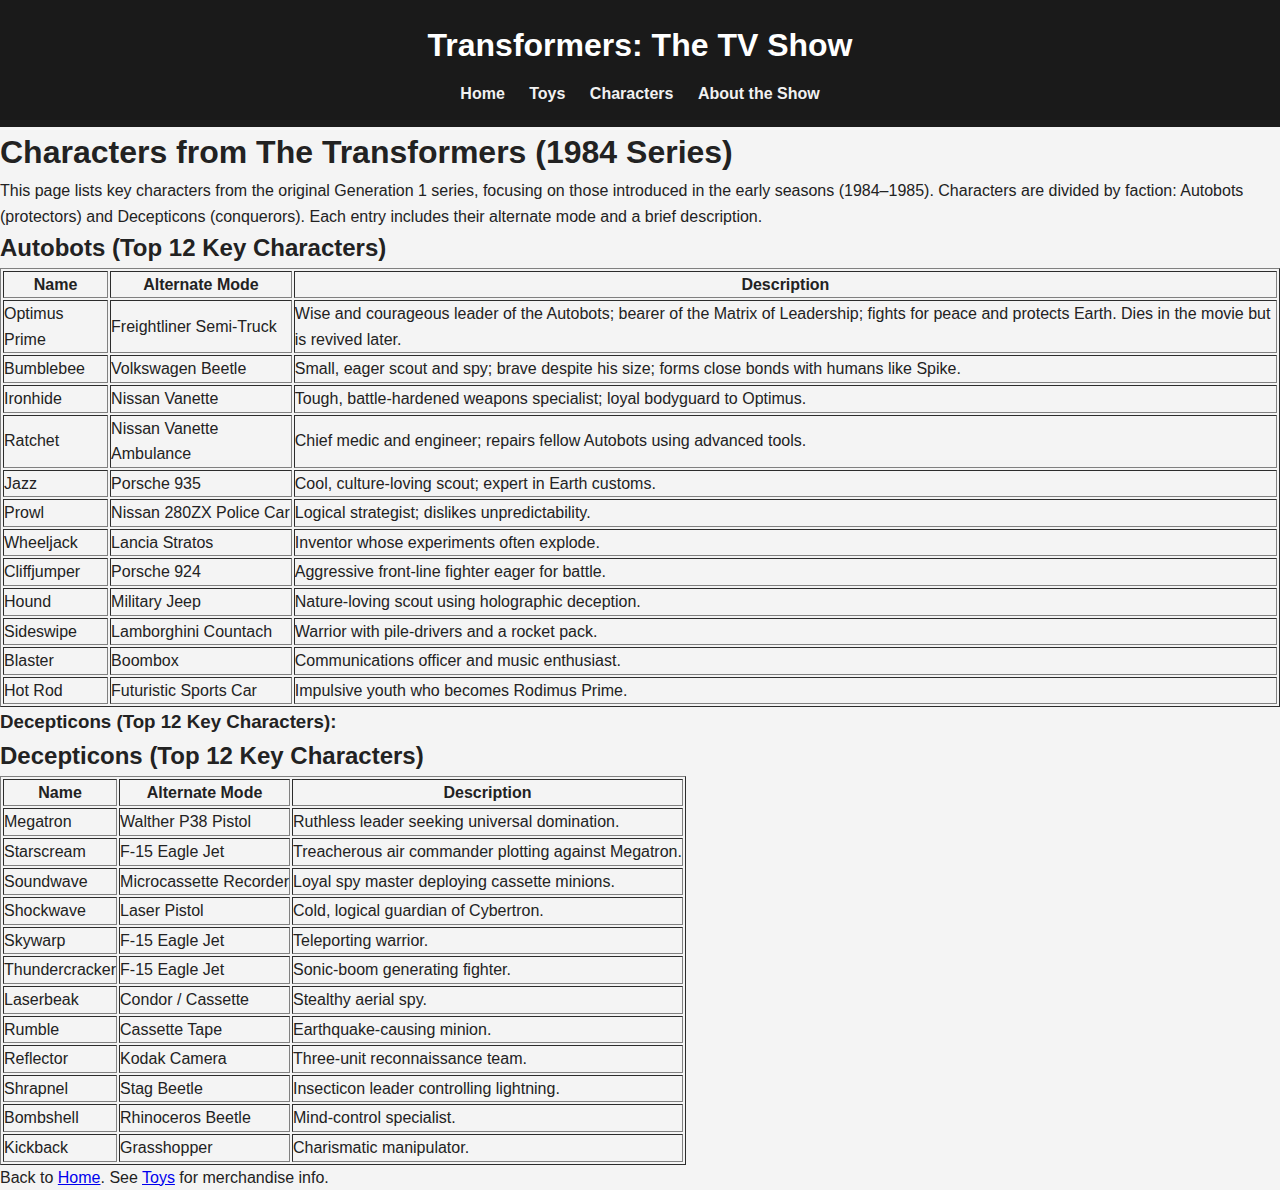
<file: Characters.html>
<!DOCTYPE html>
<html lang="en">
<head>
    <meta charset="UTF-8">
    <meta name="viewport" content="width=device-width, initial-scale=1.0">
    <title> Characters from The Transformers (1984 Series)</title>
    <link rel="stylesheet" href="style/style.css">
</head>
    <header>
        <h1>Transformers: The TV Show</h1>
        <nav>
            <a href="index.html">Home</a>
            <a href="toys.html">Toys</a>
            <a href="Characters.html">Characters</a>
            <a href="#about">About the Show</a>
        </nav>
    </header>
<body>
<h1>Characters from The Transformers (1984 Series)</h1>

<p>
This page lists key characters from the original Generation 1 series, focusing on those introduced
in the early seasons (1984–1985). Characters are divided by faction: Autobots (protectors)
and Decepticons (conquerors). Each entry includes their alternate mode and a brief description.
</p>

<h2>Autobots (Top 12 Key Characters)</h2>

<table border="1" cellpadding="6">
  <tr>
    <th>Name</th>
    <th>Alternate Mode</th>
    <th>Description</th>
  </tr>
  <tr>
    <td>Optimus Prime</td>
    <td>Freightliner Semi-Truck</td>
    <td>Wise and courageous leader of the Autobots; bearer of the Matrix of Leadership; fights for peace and protects Earth. Dies in the movie but is revived later.</td>
  </tr>
  <tr>
    <td>Bumblebee</td>
    <td>Volkswagen Beetle</td>
    <td>Small, eager scout and spy; brave despite his size; forms close bonds with humans like Spike.</td>
  </tr>
  <tr>
    <td>Ironhide</td>
    <td>Nissan Vanette</td>
    <td>Tough, battle-hardened weapons specialist; loyal bodyguard to Optimus.</td>
  </tr>
  <tr>
    <td>Ratchet</td>
    <td>Nissan Vanette Ambulance</td>
    <td>Chief medic and engineer; repairs fellow Autobots using advanced tools.</td>
  </tr>
  <tr>
    <td>Jazz</td>
    <td>Porsche 935</td>
    <td>Cool, culture-loving scout; expert in Earth customs.</td>
  </tr>
  <tr>
    <td>Prowl</td>
    <td>Nissan 280ZX Police Car</td>
    <td>Logical strategist; dislikes unpredictability.</td>
  </tr>
  <tr>
    <td>Wheeljack</td>
    <td>Lancia Stratos</td>
    <td>Inventor whose experiments often explode.</td>
  </tr>
  <tr>
    <td>Cliffjumper</td>
    <td>Porsche 924</td>
    <td>Aggressive front-line fighter eager for battle.</td>
  </tr>
  <tr>
    <td>Hound</td>
    <td>Military Jeep</td>
    <td>Nature-loving scout using holographic deception.</td>
  </tr>
  <tr>
    <td>Sideswipe</td>
    <td>Lamborghini Countach</td>
    <td>Warrior with pile-drivers and a rocket pack.</td>
  </tr>
  <tr>
    <td>Blaster</td>
    <td>Boombox</td>
    <td>Communications officer and music enthusiast.</td>
  </tr>
  <tr>
    <td>Hot Rod</td>
    <td>Futuristic Sports Car</td>
    <td>Impulsive youth who becomes Rodimus Prime.</td>
  </tr>
</table>

  <h3>Decepticons (Top 12 Key Characters): </h3>

<h2>Decepticons (Top 12 Key Characters)</h2>

<table border="1" cellpadding="6">
  <tr>
    <th>Name</th>
    <th>Alternate Mode</th>
    <th>Description</th>
  </tr>
  <tr>
    <td>Megatron</td>
    <td>Walther P38 Pistol</td>
    <td>Ruthless leader seeking universal domination.</td>
  </tr>
  <tr>
    <td>Starscream</td>
    <td>F-15 Eagle Jet</td>
    <td>Treacherous air commander plotting against Megatron.</td>
  </tr>
  <tr>
    <td>Soundwave</td>
    <td>Microcassette Recorder</td>
    <td>Loyal spy master deploying cassette minions.</td>
  </tr>
  <tr>
    <td>Shockwave</td>
    <td>Laser Pistol</td>
    <td>Cold, logical guardian of Cybertron.</td>
  </tr>
  <tr>
    <td>Skywarp</td>
    <td>F-15 Eagle Jet</td>
    <td>Teleporting warrior.</td>
  </tr>
  <tr>
    <td>Thundercracker</td>
    <td>F-15 Eagle Jet</td>
    <td>Sonic-boom generating fighter.</td>
  </tr>
  <tr>
    <td>Laserbeak</td>
    <td>Condor / Cassette</td>
    <td>Stealthy aerial spy.</td>
  </tr>
  <tr>
    <td>Rumble</td>
    <td>Cassette Tape</td>
    <td>Earthquake-causing minion.</td>
  </tr>
  <tr>
    <td>Reflector</td>
    <td>Kodak Camera</td>
    <td>Three-unit reconnaissance team.</td>
  </tr>
  <tr>
    <td>Shrapnel</td>
    <td>Stag Beetle</td>
    <td>Insecticon leader controlling lightning.</td>
  </tr>
  <tr>
    <td>Bombshell</td>
    <td>Rhinoceros Beetle</td>
    <td>Mind-control specialist.</td>
  </tr>
  <tr>
    <td>Kickback</td>
    <td>Grasshopper</td>
    <td>Charismatic manipulator.</td>
  </tr>
  </table>
  </body>
  <p>
Back to <a href="#">Home</a>. See <a href="#">Toys</a> for merchandise info.
</p>
</body>
</html>
</file>
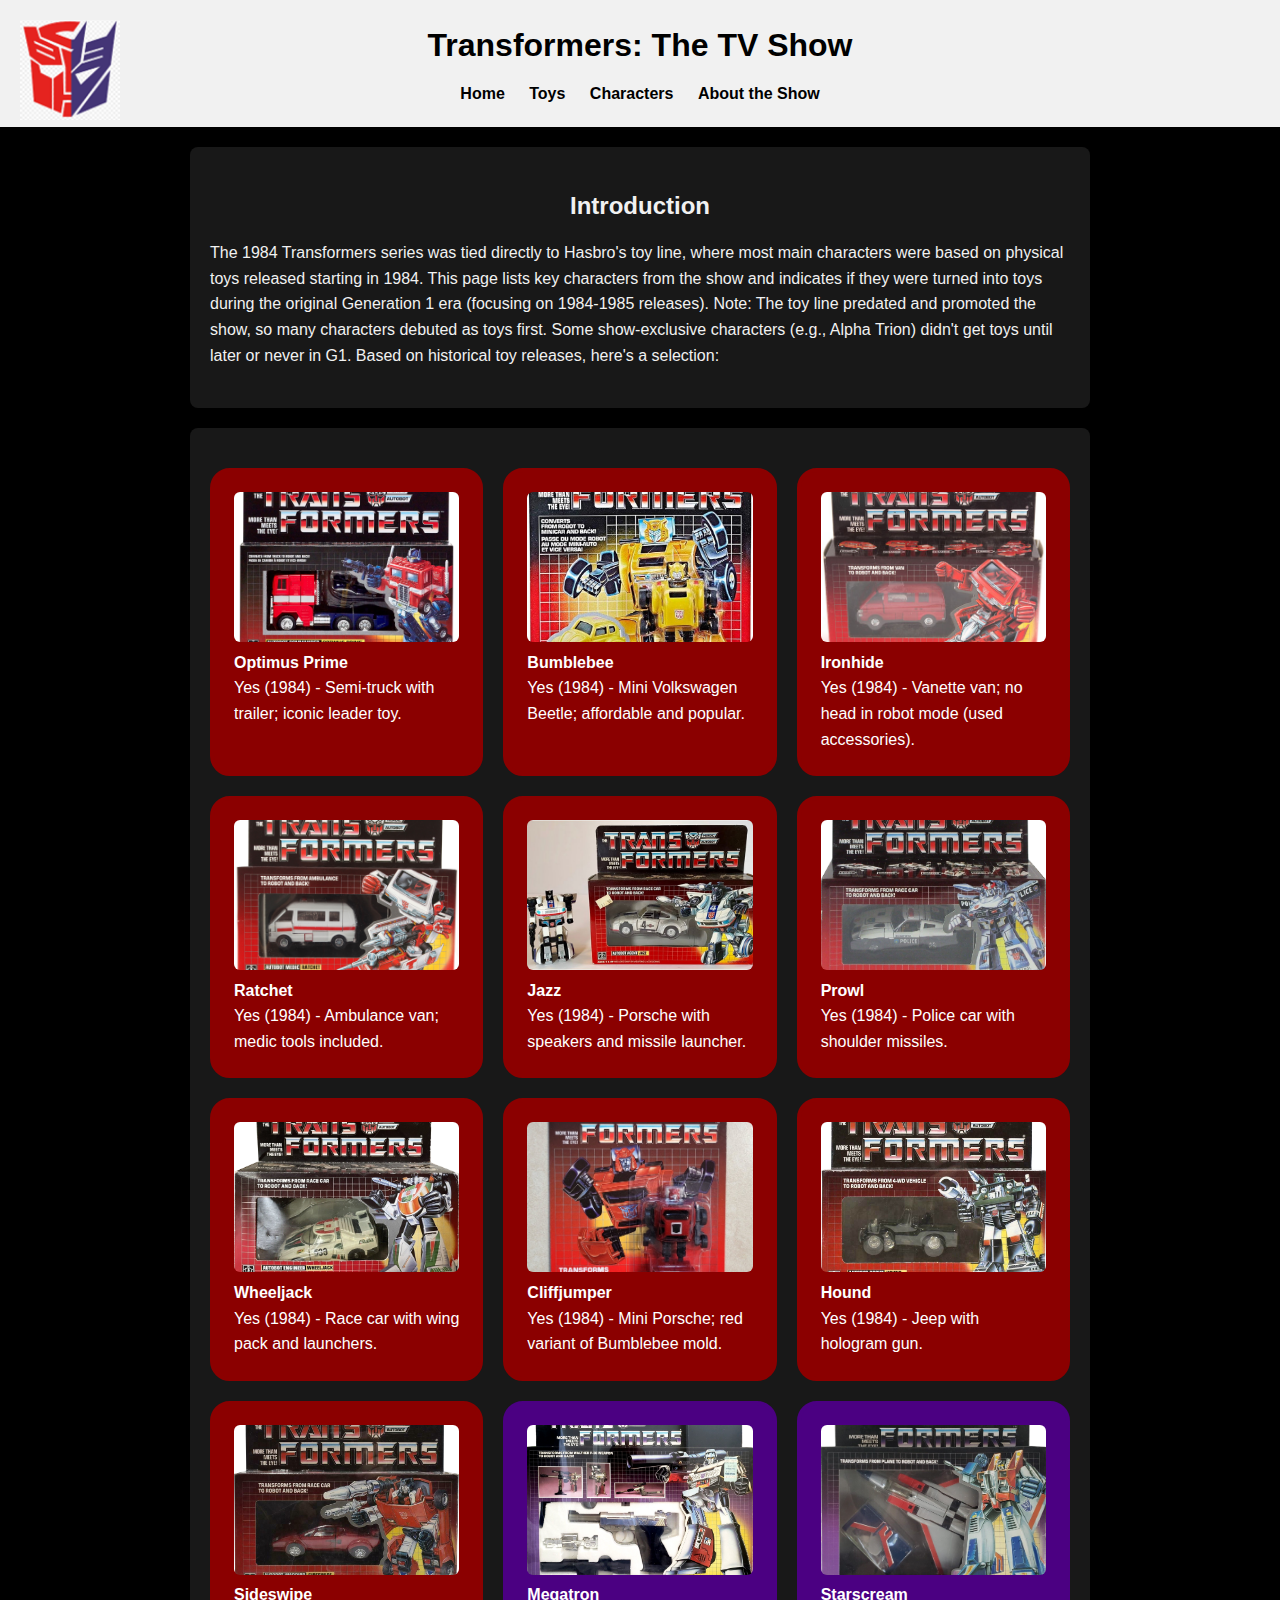
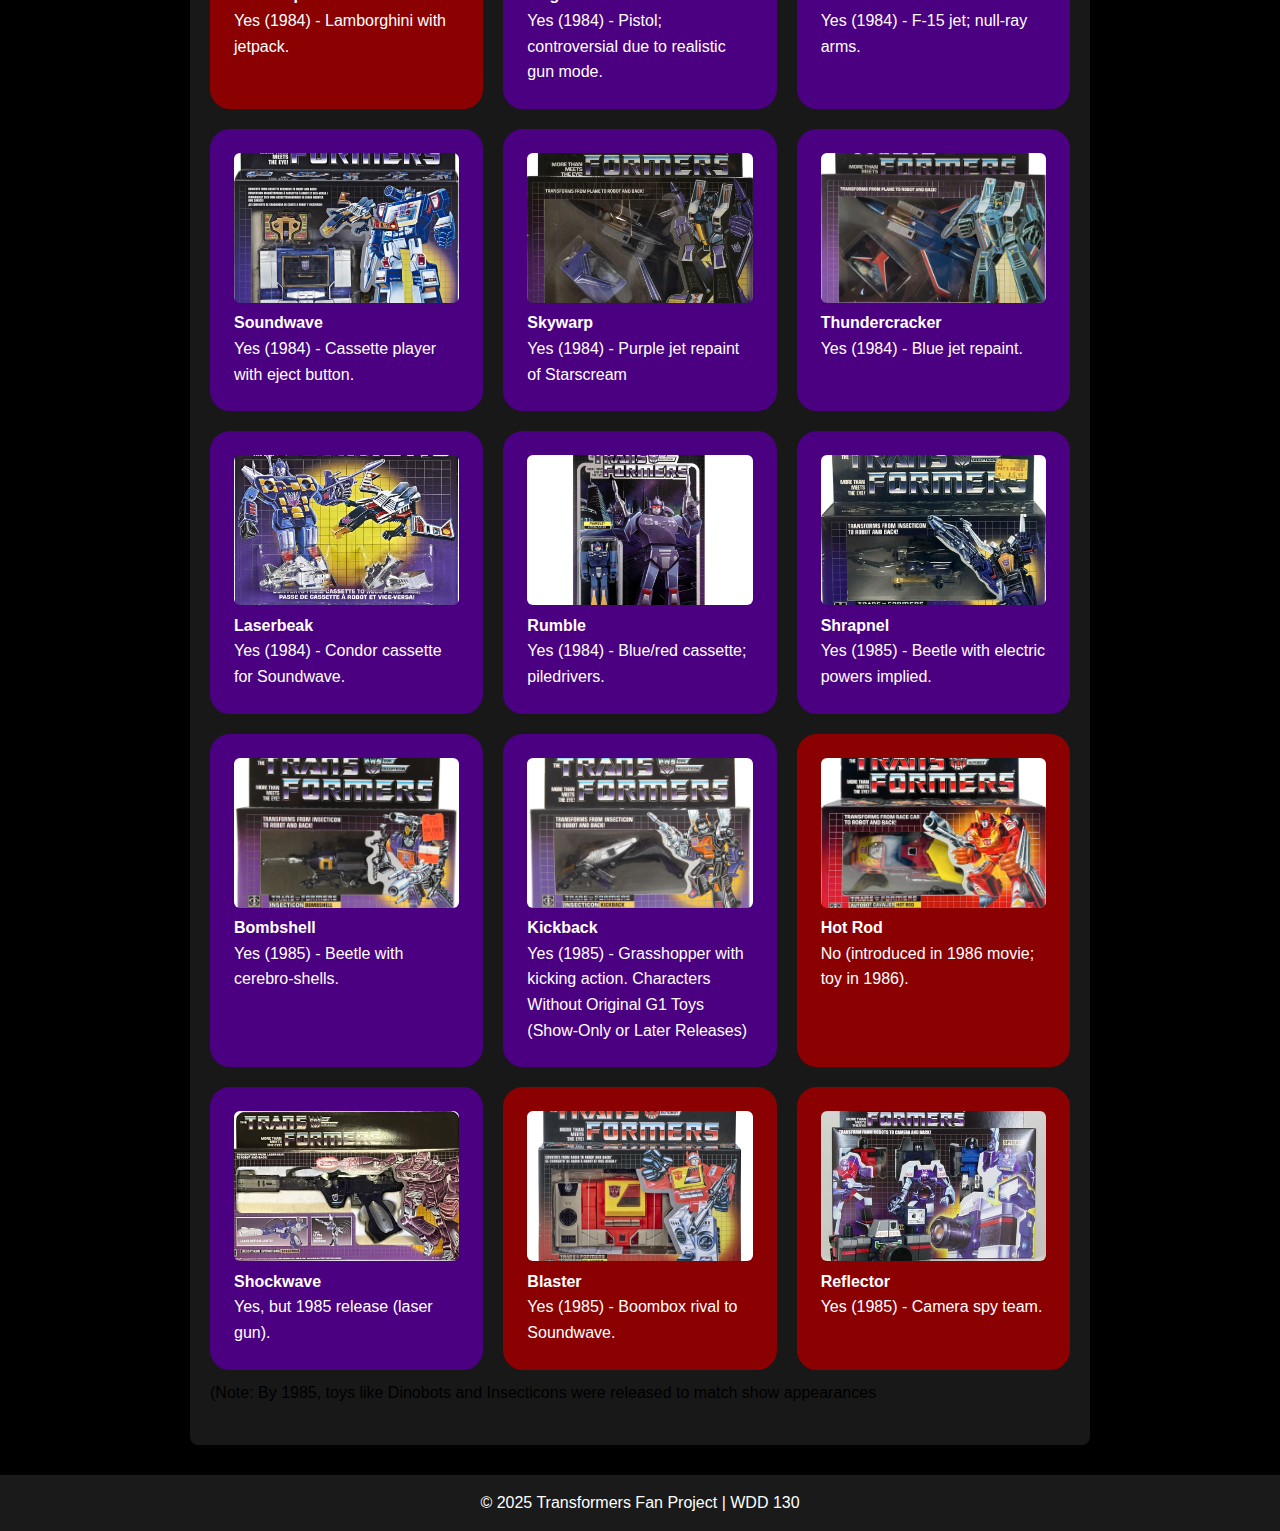
<file: toys.html>
<!DOCTYPE html>
<html lang="en">
<head>
    <meta charset="UTF-8">
    <meta name="viewport" content="width=device-width, initial-scale=1.0">
    <title>Characters Turned into Toys</title>
    <link rel="stylesheet" href="toys.css">
</head>
<body>
    <header>
        <img class="logo" src="toysimages/gideonlogo.png" alt="Transformers logo">
        <h1>Transformers: The TV Show</h1>

        <nav>
            <a href="index.html">Home</a>
            <a href="toys.html">Toys</a>
            <a href="Characters.html">Characters</a>
            <a href="#about">About the Show</a>
        </nav>
    </header>
    <main>
        <section class="introduction">
            <h2>Introduction</h2>
            <div>The 1984 Transformers series was tied directly to Hasbro's toy line, where most main characters were based on physical toys released starting in 1984. This page lists key characters from the show and indicates if they were turned into toys during the original Generation 1 era (focusing on 1984-1985 releases). Note: The toy line predated and promoted the show, so many characters debuted as toys first. Some show-exclusive characters (e.g., Alpha Trion) didn't get toys until later or never in G1. Based on historical toy releases, here's a selection:</div>
        </section>
        

        <section id="toycharacters" class="container">

            <div class="card">
                <div class="autobot">
                    <img src="toysimages/optimusprime.avif" alt="optimus prime">
                    <h4>Optimus Prime</h4>
                    <p>Yes (1984) - Semi-truck with trailer; iconic leader toy.</p>
                </div>
                
                <div class="autobot">
                    <img src="toysimages/bumblebee.jpg" alt="bumblebee">
                    <h4>Bumblebee</h4>
                    <p>Yes (1984) - Mini Volkswagen Beetle; affordable and popular.</p>
                </div>

                <div class="autobot">
                    <img src="toysimages/ironhide.jpg" alt="ironhide">
                    <h4>Ironhide</h4>
                    <p>Yes (1984) - Vanette van; no head in robot mode (used accessories).</p>
                </div>

                <div class="autobot">
                    <img src="toysimages/ratchet.jpg" alt="ratchet">
                    <h4>Ratchet</h4>
                    <p>Yes (1984) - Ambulance van; medic tools included.</p>
                </div>

                <div class="autobot">
                    <img src="toysimages/jazz.jpg" alt="jazz">
                    <h4>Jazz</h4>
                    <p>Yes (1984) - Porsche with speakers and missile launcher.</p>
                </div>

                <div class="autobot">
                    <img src="toysimages/prowl.jpg" alt="prowl">
                    <h4>Prowl</h4>
                    <p>Yes (1984) - Police car with shoulder missiles.</p>
                </div>

                <div class="autobot">
                    <img src="toysimages/wheeljack.jpg" alt="wheeljack">
                    <h4>Wheeljack</h4>
                    <p>Yes (1984) - Race car with wing pack and launchers.</p>
                </div>

                <div class="autobot">
                    <img src="toysimages/cliffjumper.jpg" alt="cliffjumper">
                    <h4>Cliffjumper</h4>
                    <p>Yes (1984) - Mini Porsche; red variant of Bumblebee mold.</p>
                </div>

                <div class="autobot">
                    <img src="toysimages/hound.jpg" alt="hound">
                    <h4>Hound</h4>
                    <p>Yes (1984) - Jeep with hologram gun.</p>
                </div>

                <div class="autobot">
                    <img src="toysimages/sideswipe.jpg" alt="sideswipe">
                    <h4>Sideswipe</h4>
                    <p>Yes (1984) - Lamborghini with jetpack.</p>
                </div>

                <div class="decepticon">
                    <img src="toysimages/megatron.jpg" alt="megatron">
                    <h4>Megatron</h4>
                    <p>Yes (1984) - Pistol; controversial due to realistic gun mode.</p>
                </div>

                <div class="decepticon">
                    <img src="toysimages/Starscream.jpg" alt="Starscream">
                    <h4>Starscream</h4>
                    <p>Yes (1984) - F-15 jet; null-ray arms.</p>
                </div>

                <div class="decepticon">
                    <img src="toysimages/Soundwave.jpg" alt="Soundwave">
                    <h4>Soundwave</h4>
                    <p>Yes (1984) - Cassette player with eject button.</p>
                </div>

                <div class="decepticon">
                    <img src="toysimages/Skywarp.jpg" alt="Skywarp">
                    <h4>Skywarp</h4>
                    <p>Yes (1984) - Purple jet repaint of Starscream</p>
                </div>

                <div class="decepticon">
                    <img src="toysimages/Thundercracker.jpg" alt="Thundercracker">
                    <h4>Thundercracker</h4>
                    <p>Yes (1984) - Blue jet repaint.</p>
                </div>

                <div class="decepticon">
                    <img src="toysimages/laserbeak.jpg" alt="laserbeak">
                    <h4>Laserbeak</h4>
                    <p>Yes (1984) - Condor cassette for Soundwave.</p>
                </div>

                <div class="decepticon">
                    <img src="toysimages/rumble.jpg" alt="rumble">
                    <h4>Rumble</h4>
                    <p>Yes (1984) - Blue/red cassette; piledrivers.</p>
                </div>

                <div class="decepticon">
                    <img src="toysimages/shrapnel.jpg" alt="shrapnel">
                    <h4>Shrapnel</h4>
                    <p>Yes (1985) - Beetle with electric powers implied.</p>
                </div>

                <div class="decepticon">
                    <img src="toysimages/bombshell.jpg" alt="bombshell">
                    <h4>Bombshell</h4>
                    <p>Yes (1985) - Beetle with cerebro-shells.</p>
                </div>

                <div class="decepticon">
                    <img src="toysimages/kickback.jpg" alt="kickback">
                    <h4>Kickback</h4>
                    <p> Yes (1985) - Grasshopper with kicking action. Characters Without Original G1 Toys (Show-Only or Later Releases)</p>
                </div>

                <div class="autobot">
                    <img src="toysimages/hotrod.jpg" alt="hotrod">
                    <h4>Hot Rod</h4>
                    <p>No (introduced in 1986 movie; toy in 1986).</p>
                </div>

                <div class="decepticon">
                    <img src="toysimages/shockwave.jpg" alt="shockwave">
                    <h4>Shockwave</h4>
                    <p>Yes, but 1985 release (laser gun).</p>
                </div>

                <div class="autobot">
                    <img src="toysimages/blaster.jpeg" alt="blaster">
                    <h4>Blaster</h4>
                    <p>Yes (1985) - Boombox rival to Soundwave.</p>
                </div>

                <div class="autobot">
                    <img src="toysimages/reflector.jpg" alt="reflector">
                    <h4>Reflector</h4>
                    <p>Yes (1985) - Camera spy team.</p>
                </div>

            </div>

            <p class="note">(Note: By 1985, toys like Dinobots and Insecticons were released to match show appearances</p>


        </section>
    </main>
    <footer>
        <p>&copy; 2025 Transformers Fan Project | WDD 130</p>
    </footer>
    
    </body>
</html>
</file>
<file: style/style.css>
/* body {
    background-color: black;
} */

/* ---------------------------
   GLOBAL STYLES
---------------------------- */
* {
    margin: 0;
    padding: 0;
    box-sizing: border-box;
}

body {
    font-family: Arial, Helvetica, sans-serif;
    background-color: #f4f4f4;
    color: #222;
    line-height: 1.6;
}

/* ---------------------------
   HEADER + NAV
---------------------------- */
header {
    background: #1a1a1a;
    color: white;
    padding: 20px;
    text-align: center;
}

nav {
    margin-top: 10px;
}

nav a {
    color: #f1f1f1;
    margin: 0 10px;
    text-decoration: none;
    font-weight: bold;
}

nav a:hover {
    color: #ffcc00;
}

/* ---------------------------
   HERO SECTION
---------------------------- */
.hero {
    display: flex;
    flex-wrap: wrap;
    padding: 40px 20px;
    background: white;
    justify-content: center;
    align-items: center;
}

.hero-text {
    flex: 1;
    min-width: 280px;
    padding: 20px;
}

.hero-text h2 {
    margin-bottom: 10px;
}

.hero-text p {
    margin-bottom: 20px;
}

.btn {
    display: inline-block;
    padding: 10px 20px;
    background: #ff0000;
    color: white;
    text-decoration: none;
    border-radius: 4px;
}

.btn:hover {
    background: #cc0000;
}

.hero-image img {
    width: 300px;
    max-width: 100%;
    border-radius: 8px;
}

/* ---------------------------
   CONTENT SECTIONS
---------------------------- */
.content-section {
    padding: 40px 20px;
    background: white;
    margin: 20px 0;
    border-radius: 8px;
    width: 90%;
    max-width: 900px;
    margin-left: auto;
    margin-right: auto;
}

.content-section h2 {
    margin-bottom: 15px;
    text-align: center;
}

/* ---------------------------
   CHARACTER CARDS
---------------------------- */
.card-grid {
    display: grid;
    grid-template-columns: repeat(auto-fit, minmax(220px, 1fr));
    gap: 20px;
    margin-top: 20px;
}

.card {
    background: #f9f9f9;
    padding: 20px;
    border-radius: 6px;
    border: 1px solid #ddd;
}

/* ---------------------------
   EPISODE LIST
---------------------------- */
.episode-list {
    margin: 20px 0;
    padding-left: 20px;
}

.episode-list li {
    margin-bottom: 10px;
}

/* ---------------------------
   FOOTER
---------------------------- */
footer {
    background: #1a1a1a;
    color: white;
    text-align: center;
    padding: 15px 0;
    margin-top: 30px;
}
</file>
<file: toys.css>
* {
    margin: 0;
    padding: 0;
    box-sizing: border-box;
}

body {
    font-family: Arial, Helvetica, sans-serif;
    background-color: #000000;
    color: #000000;
    line-height: 1.6;
}

/* Header aand Nav */
header {
    background: #f1f1f1;
    color: #000;
    padding: 20px;
    position: relative;
    text-align: center;
}

.logo {
    width: 100px;
    height: 100px;
    position: absolute;
    top: 20px;
    left: 20px;
}

nav {
    margin-top: 10px;
}

nav a {
    color: #000000;
    margin: 0 10px;
    text-decoration: none;
    font-weight: bold;
}

nav a:hover {
    color: #8b0000;
}


/* Main */

.introduction {
    padding: 40px 20px;
    background: #181818;
    margin: 20px 0;
    border-radius: 8px;
    width: 90%;
    max-width: 900px;
    margin-left: auto;
    margin-right: auto;
    color: #f1f1f1;
}

.introduction h2 {
    margin-bottom: 15px;
    text-align: center;
}

/* Section toycharacters */

.container {
    padding: 40px 20px;
    background: #181818;
    margin: 20px 0;
    border-radius: 8px;
    width: 90%;
    max-width: 900px;
    margin-left: auto;
    margin-right: auto;
}

.card {
    display: grid;
    grid-template-columns: repeat(auto-fit, minmax(220px, 1fr));
    gap: 20px;
}

.card img {
    width: 100%;
    height: 150px;
    object-fit: cover;
    border-radius: 6px;
}

.card div {
    /* background: #f9f9f9; */
    padding: 20px;
    border-radius: 20px;

}

img{
    width: 250px;
    height: 100px;
    object-fit: cover;
}


.autobot {
    background-color: #8b0000; /* light red content */
    border: 4px solid #8b0000; /* dark red full border */
    padding: 15px;
    border-radius: 20px;
    color: white;
}

.decepticon {
    background-color: #4b0082; /* light purple content */
    border: 4px solid #4b0082; /* dark purple full border */
    padding: 15px;
    border-radius: 20px;
    color: white;
}

.note{
    margin: 10px 0px 0px 0px;
}

/* Footer */
footer {
    background: #1a1a1a;
    color: white;
    text-align: center;
    padding: 15px 0;
    margin-top: 30px;
}
</file>
